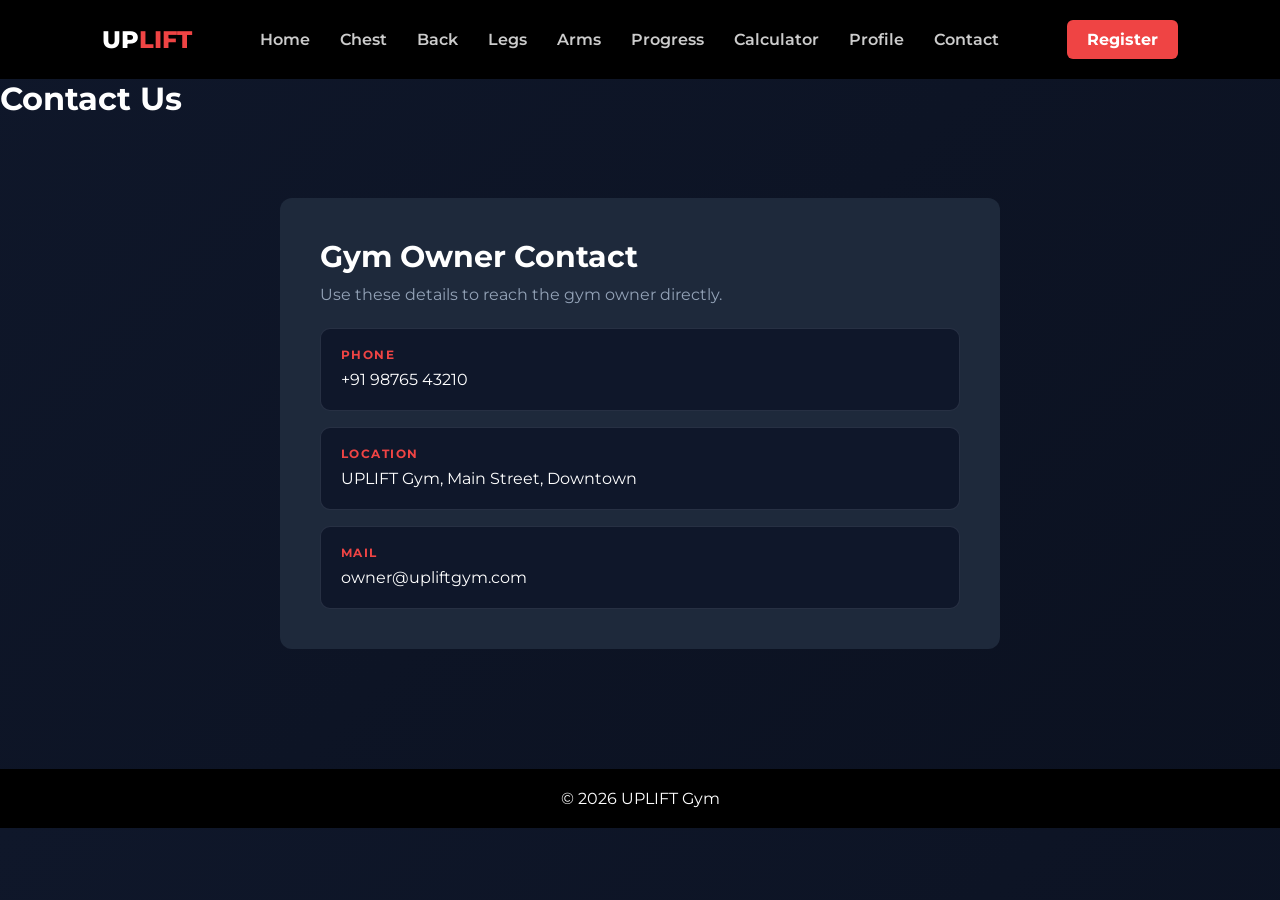
<file: contact.html>
<!DOCTYPE html>
<html>
<head>
    <title>Contact Us</title>
    <link rel="stylesheet" href="style.css">
</head>
<body>

<nav>
    <div class="logo">UP<span>LIFT</span></div>
    <ul>
        <li><a href="home.html">Home</a></li>
        <li><a href="chest.html">Chest</a></li>
        <li><a href="back.html">Back</a></li>
        <li><a href="legs.html">Legs</a></li>
        <li><a href="arms.html">Arms</a></li>
        <li><a href="progress.html">Progress</a></li>
        <li><a href="calculator.html">Calculator</a></li>
        <li><a href="profile.html">Profile</a></li>
        <li><a href="contact.html" class="active">Contact</a></li>
    </ul>
    <a href="#" class="btn">Register</a>
</nav>

<header>
    <h1>Contact Us</h1>
</header>

<section>
    <div class="contact-box contact-owner">
        <h2>Gym Owner Contact</h2>
        <p class="contact-intro">Use these details to reach the gym owner directly.</p>

        <div class="contact-details">
            <div class="contact-item">
                <span class="contact-label">Phone</span>
                <a href="tel:+919876543210">+91 98765 43210</a>
            </div>
            <div class="contact-item">
                <span class="contact-label">Location</span>
                <p>UPLIFT Gym, Main Street, Downtown</p>
            </div>
            <div class="contact-item">
                <span class="contact-label">Mail</span>
                <a href="mailto:owner@upliftgym.com">owner@upliftgym.com</a>
            </div>
        </div>
    </div>
</section>

<footer>
    © 2026 UPLIFT Gym
</footer>

</body>
</html>
</file>
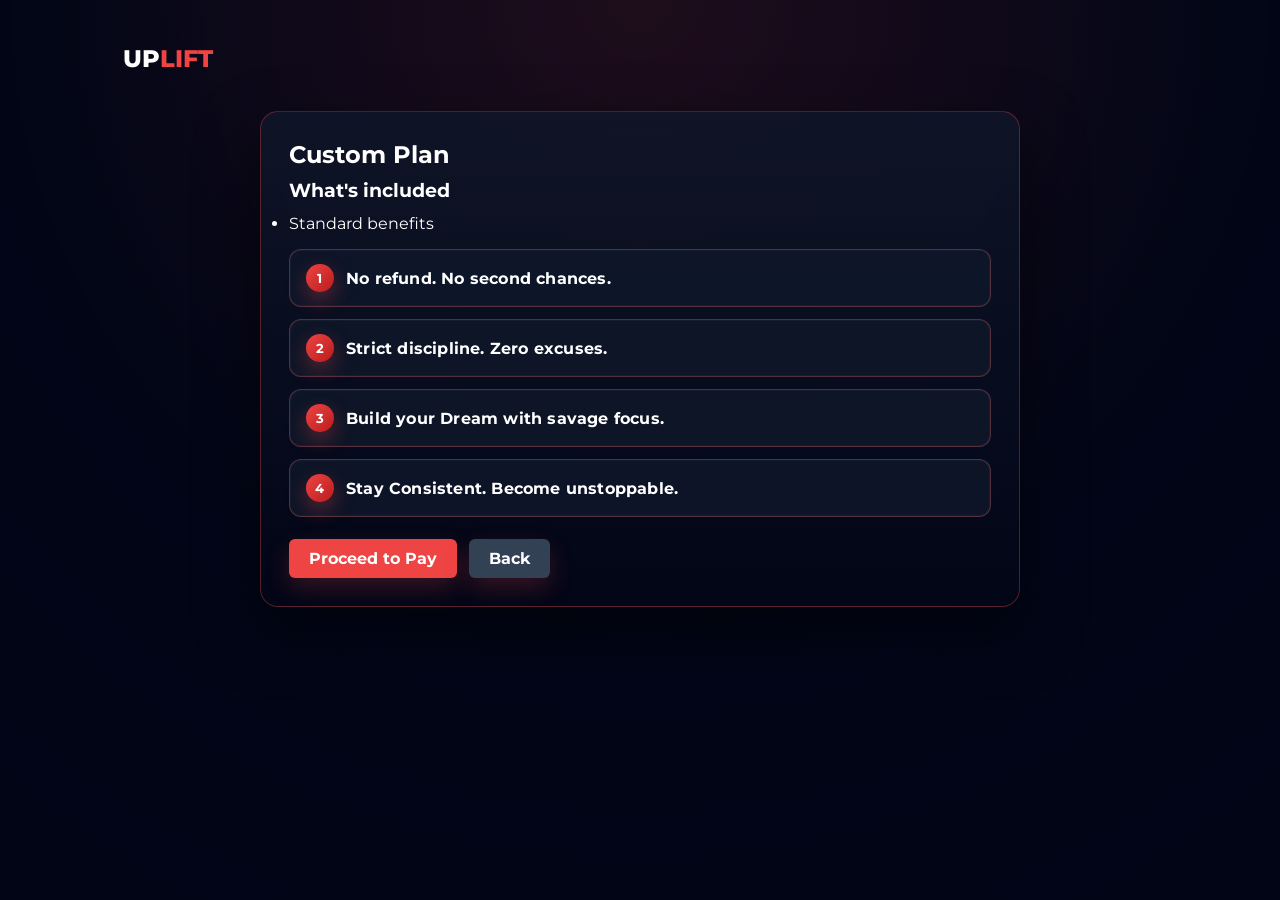
<file: payment.html>
<!DOCTYPE html>
<html lang="en">
<head>
  <meta charset="utf-8">
  <meta name="viewport" content="width=device-width,initial-scale=1">
  <title>UPLIFT — Payment</title>
  <link rel="stylesheet" href="style.css">
  <style>
    body{margin:0;padding:24px;font-family:inherit;min-height:100vh;background:#020617;color:#fff;position:relative;overflow-x:hidden}
    .bg-image{position:fixed;inset:0;background-image:url('https://images.unsplash.com/photo-1517836357463-d25dfeac3438?auto=format&fit=crop&w=1600&q=80');background-size:cover;background-position:center center;z-index:-2;filter:brightness(.48) contrast(1.1) saturate(1.08);transform:scale(1.02)}
    .bg-overlay{position:fixed;inset:0;background:radial-gradient(circle at top,rgba(239,68,68,.12),rgba(2,6,23,.68) 58%,rgba(2,6,23,.82) 100%);z-index:-1}
    nav{background:transparent;margin-bottom:10px;position:relative;z-index:1}
    .payment-card{position:relative;z-index:1;max-width:760px;margin:18px auto;background:linear-gradient(180deg,rgba(15,23,42,.82),rgba(2,6,23,.94));padding:28px;border-radius:18px;border:1px solid rgba(239,68,68,.35);box-shadow:0 24px 60px rgba(0,0,0,.5);backdrop-filter:blur(8px)}
    .payment-card h2,.payment-card h3{color:#fff}
    .muted{color:#cbd5e1}
    .price{font-size:34px;font-weight:800;margin:10px 0;color:#fca5a5;letter-spacing:.3px}
    .no-refund{margin-top:16px}
    .rules{display:grid;gap:12px;margin:0;padding:0;list-style:none}
    .rules li{display:flex;align-items:center;background:rgba(15,23,42,.9);border:1px solid rgba(248,113,113,.3);border-radius:12px;padding:14px 16px;color:#fff;font-weight:700;letter-spacing:.2px;box-shadow:inset 0 0 0 1px rgba(255,255,255,.03)}
    .rules li span{display:inline-flex;align-items:center;justify-content:center;width:28px;height:28px;border-radius:999px;background:linear-gradient(135deg,#ef4444,#b91c1c);color:#fff;margin-right:12px;font-size:13px;flex:none;box-shadow:0 8px 20px rgba(239,68,68,.35)}
    .perks{margin-top:12px}
    .perks li{margin:6px 0}
    .actions{display:flex;gap:12px;margin-top:22px;flex-wrap:wrap}
    .actions .btn{border:0;box-shadow:0 10px 24px rgba(239,68,68,.22)}
    .actions .btn-secondary{background:#334155;color:#fff}
    .actions .btn-secondary:hover{background:#475569}
    .qr-section{margin-top:20px;text-align:center;display:none}
    .qr-section h4{color:#fca5a5;margin-bottom:10px;font-size:14px}
    .qr-section img{max-width:240px;border-radius:10px;border:2px solid rgba(239,68,68,.3)}
    .qr-section.show{display:block}
    .payment-info{margin-top:16px;padding:12px;background:rgba(239,68,68,.1);border:1px solid rgba(239,68,68,.3);border-radius:8px;text-align:center;display:none;color:#fca5a5}
    .payment-info.show{display:block}

  </style>
</head>
<body>
  <div class="bg-image"></div>
  <div class="bg-overlay"></div>

  <nav>
    <div class="logo">UP<span>LIFT</span></div>
  </nav>

  <main class="payment-card">
    <h2 id="planLabel">Subscription</h2>
    <div class="muted" id="duration"></div>
    <div class="price" id="price"></div>

    <h3>What's included</h3>
    <ul class="perks" id="perksList"></ul>

    <div class="no-refund">
      <ul class="rules">
        <li><span>1</span>No refund. No second chances.</li>
        <li><span>2</span>Strict discipline. Zero excuses.</li>
        <li><span>3</span>Build your Dream with savage focus.</li>
        <li><span>4</span>Stay Consistent. Become unstoppable.</li>
      </ul>
    </div>

    <div class="actions">
      <a id="payBtn" class="btn" href="#">Proceed to Pay</a>
      <a href="home.html" class="btn btn-secondary">Back</a>
    </div>

    <div class="payment-info" id="paymentInfo">
      <strong>Payment Details</strong><br>
      Phone: 6369180876<br>
      UPI ID: balajisundar78@okaxis<br>
      Transfer the amount to complete your subscription.
    </div>

    <div class="qr-section" id="qrSection">
      <h4>Scan to Pay</h4>
      <img src="images/UPI QR.png">
    </div>
  </main>

  <script>
    // Parse query params and render subscription details
    const params = new URLSearchParams(location.search);
    const plan = params.get('plan') || 'Custom Plan';
    const price = params.get('price') || '';
    const duration = params.get('duration') || '';
    const perksParam = params.get('perks') || '';

    document.getElementById('planLabel').textContent = plan;
    document.getElementById('duration').textContent = duration;
    document.getElementById('price').textContent = price ? '₹' + price : '';

    const perksList = document.getElementById('perksList');
    perksList.innerHTML = '';
    if(perksParam){
      const items = perksParam.split('|');
      items.forEach(p => {
        const li = document.createElement('li');
        li.textContent = decodeURIComponent(p);
        perksList.appendChild(li);
      });
    } else {
      const li = document.createElement('li');
      li.textContent = 'Standard benefits';
      perksList.appendChild(li);
    }

    document.getElementById('payBtn').addEventListener('click', (e)=>{
      e.preventDefault();
      document.getElementById('paymentInfo').classList.add('show');
      document.getElementById('qrSection').classList.add('show');
    });
  </script>
</body>
</html>
</file>
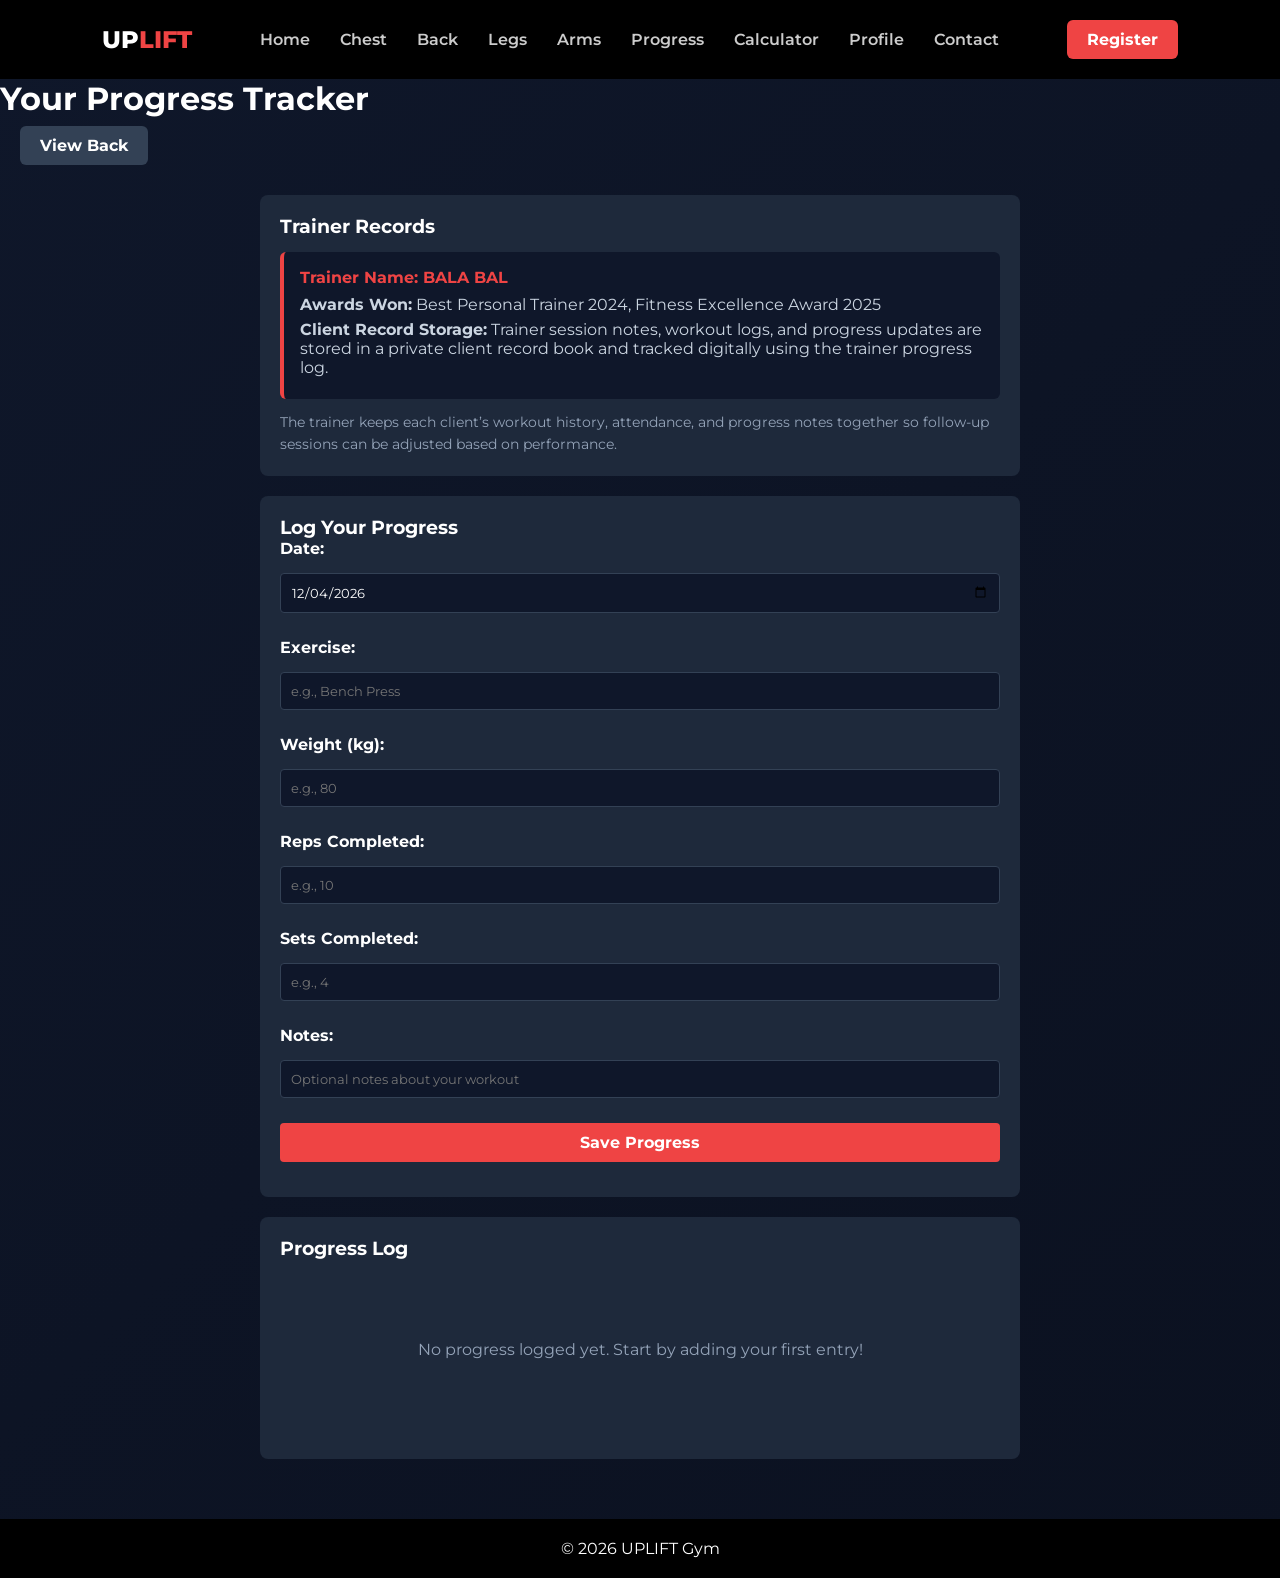
<file: progress.html>
<!DOCTYPE html>
<html>
<head>
    <title>Progress Tracker - UPLIFT</title>
    <link rel="stylesheet" href="style.css">
    <style>
        .progress-container {
            padding: 20px;
            max-width: 800px;
            margin: 20px auto;
        }
        .progress-form {
            background: #1e293b;
            padding: 20px;
            border-radius: 8px;
            margin-bottom: 20px;
        }
        .trainer-record {
            background: #1e293b;
            padding: 20px;
            border-radius: 8px;
            margin-bottom: 20px;
        }
        .trainer-record h3 {
            margin-bottom: 14px;
            color: #fff;
        }
        .trainer-card {
            background: #0f172a;
            padding: 16px;
            border-radius: 6px;
            border-left: 4px solid #ef4444;
            margin-bottom: 12px;
        }
        .trainer-card h4 {
            margin: 0 0 8px 0;
            color: #ef4444;
        }
        .trainer-card p {
            margin: 6px 0;
            color: #cbd5e1;
        }
        .trainer-note {
            color: #94a3b8;
            font-size: 14px;
            line-height: 1.6;
        }
        .form-group {
            margin-bottom: 15px;
        }
        .form-group label {
            display: block;
            margin-bottom: 5px;
            font-weight: bold;
            color: #fff;
        }
        .form-group input {
            width: 100%;
            padding: 10px;
            border: 1px solid #334155;
            border-radius: 4px;
            background: #0f172a;
            color: #fff;
            box-sizing: border-box;
        }
        .form-group button {
            width: 100%;
            padding: 10px;
            background: #ef4444;
            color: white;
            border: none;
            border-radius: 4px;
            cursor: pointer;
            font-size: 16px;
            font-weight: bold;
        }
        .form-group button:hover {
            background: #dc2626;
        }
        .progress-log {
            background: #1e293b;
            padding: 20px;
            border-radius: 8px;
        }
        .progress-entry {
            background: #0f172a;
            padding: 15px;
            margin-bottom: 10px;
            border-radius: 4px;
            border-left: 4px solid #ef4444;
        }
        .progress-entry h4 {
            margin: 0 0 10px 0;
            color: #ef4444;
        }
        .progress-entry p {
            margin: 5px 0;
            color: #cbd5e1;
        }
        .no-progress {
            text-align: center;
            color: #94a3b8;
            padding: 40px 20px;
        }
    </style>
</head>
<body>

<nav>
    <div class="logo">UP<span>LIFT</span></div>
    <ul>
        <li><a href="home.html">Home</a></li>
        <li><a href="chest.html">Chest</a></li>
        <li><a href="back.html">Back</a></li>
        <li><a href="legs.html">Legs</a></li>
        <li><a href="arms.html">Arms</a></li>
        <li><a href="progress.html" class="active">Progress</a></li>
        <li><a href="calculator.html">Calculator</a></li>
        <li><a href="profile.html">Profile</a></li>
        <li><a href="contact.html">Contact</a></li>
    </ul>
    <a href="#" class="btn">Register</a>
</nav>

<header>
    <h1>Your Progress Tracker</h1>
</header>

<div style="margin-top:18px; margin-bottom:18px; padding: 0 20px;">
    <a class="btn" href="javascript:history.back()" style="background:#334155;">View Back</a>
</div>

<div class="progress-container">
    <div class="trainer-record">
        <h3>Trainer Records</h3>
        <div class="trainer-card">
            <h4>Trainer Name: BALA BAL</h4>
            <p><strong>Awards Won:</strong> Best Personal Trainer 2024, Fitness Excellence Award 2025</p>
            <p><strong>Client Record Storage:</strong> Trainer session notes, workout logs, and progress updates are stored in a private client record book and tracked digitally using the trainer progress log.</p>
        </div>
        <p class="trainer-note">The trainer keeps each client’s workout history, attendance, and progress notes together so follow-up sessions can be adjusted based on performance.</p>
    </div>

    <div class="progress-form">
        <h3>Log Your Progress</h3>
        <form id="progressForm">
            <div class="form-group">
                <label for="date">Date:</label>
                <input type="date" id="date" required>
            </div>
            <div class="form-group">
                <label for="exercise">Exercise:</label>
                <input type="text" id="exercise" placeholder="e.g., Bench Press" required>
            </div>
            <div class="form-group">
                <label for="weight">Weight (kg):</label>
                <input type="number" id="weight" placeholder="e.g., 80" required>
            </div>
            <div class="form-group">
                <label for="reps">Reps Completed:</label>
                <input type="number" id="reps" placeholder="e.g., 10" required>
            </div>
            <div class="form-group">
                <label for="sets">Sets Completed:</label>
                <input type="number" id="sets" placeholder="e.g., 4" required>
            </div>
            <div class="form-group">
                <label for="notes">Notes:</label>
                <input type="text" id="notes" placeholder="Optional notes about your workout">
            </div>
            <div class="form-group">
                <button type="submit">Save Progress</button>
            </div>
        </form>
    </div>

    <div class="progress-log">
        <h3>Progress Log</h3>
        <div id="progressList" class="no-progress">
            <p>No progress logged yet. Start by adding your first entry!</p>
        </div>
    </div>
</div>

<footer>
    © 2026 UPLIFT Gym
</footer>

<script>
    // Load progress from localStorage
    function loadProgress() {
        const progressList = document.getElementById('progressList');
        const savedProgress = JSON.parse(localStorage.getItem('workoutProgress')) || [];
        
        if (savedProgress.length === 0) {
            progressList.innerHTML = '<p class="no-progress">No progress logged yet. Start by adding your first entry!</p>';
            return;
        }
        
        progressList.innerHTML = '';
        savedProgress.reverse().forEach(entry => {
            const div = document.createElement('div');
            div.className = 'progress-entry';
            div.innerHTML = `
                <h4>${entry.date} - ${entry.exercise}</h4>
                <p><strong>Weight:</strong> ${entry.weight} kg</p>
                <p><strong>Reps:</strong> ${entry.reps} x ${entry.sets} sets</p>
                ${entry.notes ? `<p><strong>Notes:</strong> ${entry.notes}</p>` : ''}
            `;
            progressList.appendChild(div);
        });
    }
    
    // Set today's date as default
    const today = new Date().toISOString().split('T')[0];
    document.getElementById('date').value = today;
    
    // Handle form submission
    document.getElementById('progressForm').addEventListener('submit', function(e) {
        e.preventDefault();
        
        const entry = {
            date: document.getElementById('date').value,
            exercise: document.getElementById('exercise').value,
            weight: document.getElementById('weight').value,
            reps: document.getElementById('reps').value,
            sets: document.getElementById('sets').value,
            notes: document.getElementById('notes').value
        };
        
        let savedProgress = JSON.parse(localStorage.getItem('workoutProgress')) || [];
        savedProgress.push(entry);
        localStorage.setItem('workoutProgress', JSON.stringify(savedProgress));
        
        // Reset form
        this.reset();
        document.getElementById('date').value = today;
        
        // Reload progress list
        loadProgress();
        alert('Progress saved successfully!');
    });
    
    // Load progress on page load
    loadProgress();
</script>

</body>
</html>
</file>
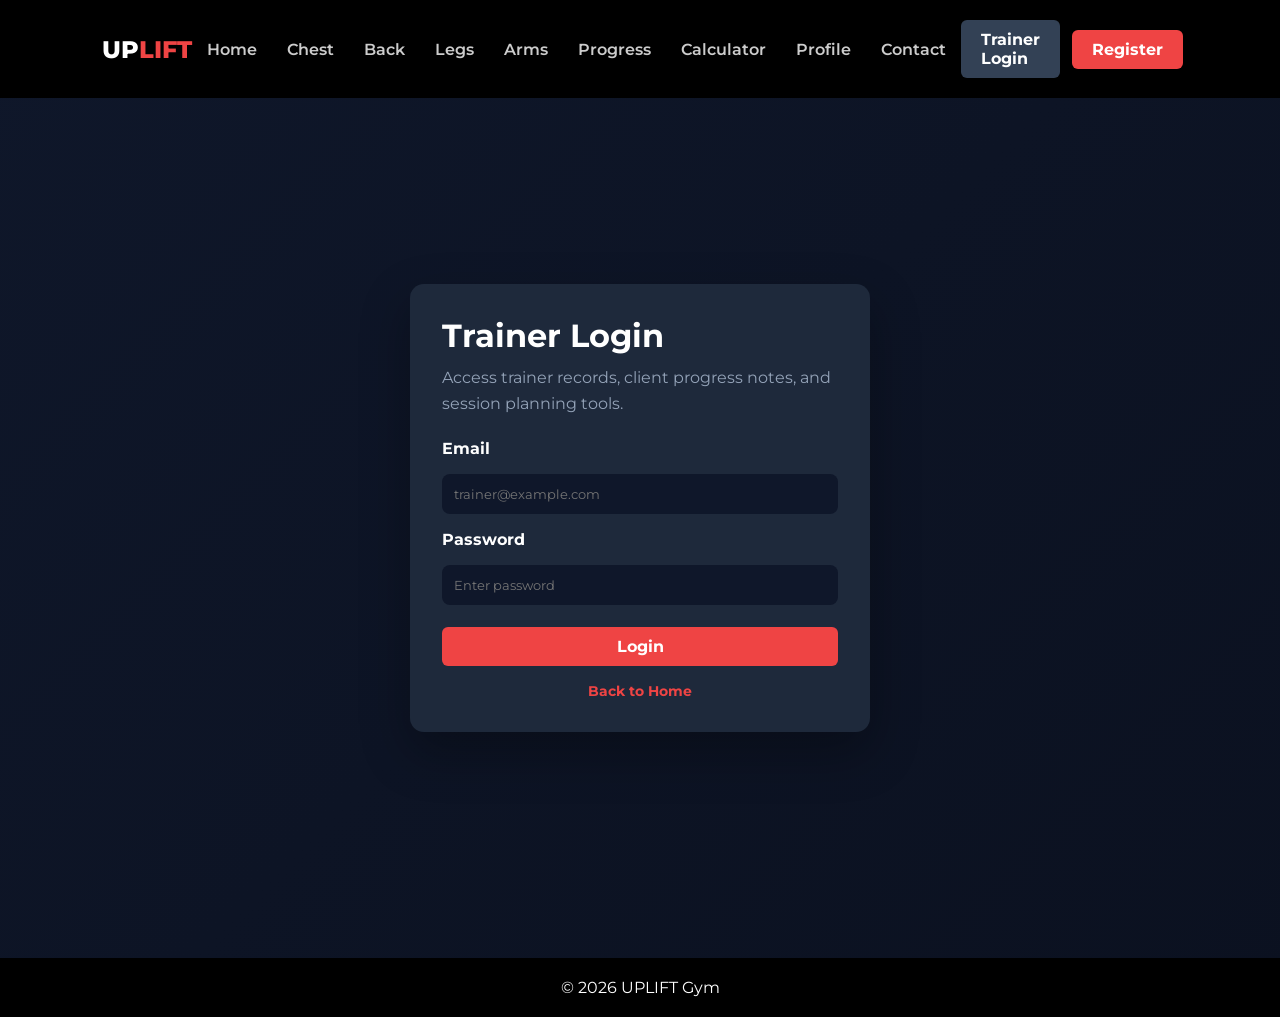
<file: trainer-login.html>
<!DOCTYPE html>
<html lang="en">
<head>
  <meta charset="utf-8">
  <meta name="viewport" content="width=device-width,initial-scale=1">
  <title>Trainer Login - UPLIFT</title>
  <link rel="stylesheet" href="style.css">
  <style>
    .login-shell {
      min-height: calc(100vh - 80px);
      display: flex;
      align-items: center;
      justify-content: center;
      padding: 40px 8%;
    }
    .login-card {
      width: 100%;
      max-width: 460px;
      background: #1e293b;
      padding: 32px;
      border-radius: 14px;
      box-shadow: 0 20px 50px rgba(0, 0, 0, 0.3);
    }
    .login-card h1 {
      font-size: 32px;
      margin-bottom: 10px;
    }
    .login-card p {
      color: #94a3b8;
      margin-bottom: 22px;
      line-height: 1.6;
    }
    .login-card label {
      display: block;
      margin-bottom: 6px;
      font-weight: 700;
      color: #fff;
    }
    .login-card input {
      width: 100%;
      padding: 12px;
      margin-bottom: 16px;
      border: none;
      border-radius: 8px;
      background: #0f172a;
      color: #fff;
    }
    .login-card .btn {
      width: 100%;
      text-align: center;
      display: inline-block;
      margin-top: 6px;
    }
    .login-links {
      margin-top: 16px;
      text-align: center;
      color: #94a3b8;
      font-size: 14px;
    }
    .login-links a {
      color: #ef4444;
      text-decoration: none;
      font-weight: 700;
    }
  </style>
</head>
<body>

<nav>
  <div class="logo">UP<span>LIFT</span></div>
  <ul>
    <li><a href="home.html">Home</a></li>
    <li><a href="chest.html">Chest</a></li>
    <li><a href="back.html">Back</a></li>
    <li><a href="legs.html">Legs</a></li>
    <li><a href="arms.html">Arms</a></li>
    <li><a href="progress.html">Progress</a></li>
    <li><a href="calculator.html">Calculator</a></li>
    <li><a href="profile.html">Profile</a></li>
    <li><a href="contact.html">Contact</a></li>
  </ul>
  <div class="nav-actions">
    <a href="trainer-login.html" class="btn btn-secondary">Trainer Login</a>
    <a href="#" class="btn">Register</a>
  </div>
</nav>

<main class="login-shell">
  <section class="login-card">
    <h1>Trainer Login</h1>
    <p>Access trainer records, client progress notes, and session planning tools.</p>
    <form>
      <label for="trainerEmail">Email</label>
      <input id="trainerEmail" type="email" placeholder="trainer@example.com">

      <label for="trainerPassword">Password</label>
      <input id="trainerPassword" type="password" placeholder="Enter password">

      <a href="#" class="btn">Login</a>
    </form>
    <div class="login-links">
      <a href="home.html">Back to Home</a>
    </div>
  </section>
</main>

<footer>
  © 2026 UPLIFT Gym
</footer>

</body>
</html>
</file>
<file: style.css>
@import url('https://fonts.googleapis.com/css2?family=Montserrat:wght@400;600;800&display=swap');
* {
    margin: 0;
    padding: 0;
    box-sizing: border-box;
    font-family: 'Montserrat', sans-serif;
}

body {
    background: linear-gradient(135deg, #0f172a, #0b1120);
    color: #fff;
}
nav {
    position: sticky;
    top: 0;
    background: #000;
    display: flex;
    justify-content: space-between;
    align-items: center;
    padding: 20px 8%;
    z-index: 1000;
}
.logo {
    font-size: 24px;
    font-weight: 800;
}
.logo span {
    color: #ef4444;
}
nav ul {
    list-style: none;
    display: flex;
}
nav ul li {
    margin: 0 15px;
}
nav ul li a {
    text-decoration: none;
    color: #ccc;
    font-weight: 600;
    transition: 0.3s;
}
nav ul li a:hover {
    color: #ef4444;
}
.nav-actions {
    display: flex;
    gap: 12px;
    align-items: center;
}
.btn {
    background: #ef4444;
    padding: 10px 20px;
    border-radius: 6px;
    text-decoration: none;
    color: #fff;
    font-weight: bold;
}
.btn-secondary {
    background: #334155;
}
.trainer-grid {
    display: grid;
    grid-template-columns: repeat(auto-fit, minmax(240px, 1fr));
    gap: 30px;
}
.trainer-card-home {
    background: #1e293b;
    padding: 18px;
    border-radius: 12px;
    transition: 0.4s;
}
.trainer-card-home:hover {
    transform: translateY(-10px);
    box-shadow: 0 0 20px rgba(239, 68, 68, 0.35);
}
.trainer-card-home img {
    width: 100%;
    height: 280px;
    object-fit: cover;
    border-radius: 10px;
    margin-bottom: 15px;
}
.trainer-card-home h3 {
    margin-bottom: 10px;
    color: #fff;
}
.trainer-card-home p {
    color: #cbd5e1;
    line-height: 1.6;
}
.carousel-wrapper {
    overflow: hidden;
    border-radius: 14px;
    box-shadow: 0 0 40px rgba(239, 68, 68, 0.2);
}
.carousel-track {
    display: flex;
    animation: scrollCarousel 20s linear infinite;
}
@keyframes scrollCarousel {
    0% {
        transform: translateX(0);
    }
    100% {
        transform: translateX(-50%);
    }
}
.carousel-item {
    flex: 0 0 auto;
    width: 550px;
    height: 400px;
    margin-right: 20px;
    background-size: cover;
    background-position: center;
    background-repeat: no-repeat;
    border-radius: 14px;
    position: relative;
    overflow: hidden;
    box-shadow: 0 10px 40px rgba(0, 0, 0, 0.4);
}
.carousel-wrapper:hover .carousel-track {
    animation-play-state: paused;
}
.steam-bath-grid {
    display: grid;
    grid-template-columns: repeat(auto-fit, minmax(280px, 1fr));
    gap: 30px;
}
.steam-card {
    background: #1e293b;
    padding: 28px;
    border-radius: 12px;
    transition: 0.4s;
    position: relative;
    border: 2px solid rgba(239, 68, 68, 0.2);
}
.steam-card:hover {
    transform: translateY(-10px);
    box-shadow: 0 0 20px rgba(239, 68, 68, 0.4);
    border-color: rgba(239, 68, 68, 0.5);
}
.steam-card h3 {
    margin-bottom: 12px;
    color: #fff;
}
.steam-card p {
    color: #cbd5e1;
    line-height: 1.6;
}
.zone-badge {
    display: inline-block;
    padding: 6px 14px;
    border-radius: 20px;
    font-size: 12px;
    font-weight: 700;
    letter-spacing: 0.08em;
    margin-top: 14px;
}
.zone-badge.male {
    background: rgba(59, 130, 246, 0.2);
    color: #60a5fa;
    border: 1px solid #3b82f6;
}
.zone-badge.female {
    background: rgba(236, 72, 153, 0.2);
    color: #f472b6;
    border: 1px solid #ec4899;
}
.subscription-grid {
    display: grid;
    grid-template-columns: repeat(auto-fit, minmax(260px, 1fr));
    gap: 24px;
}
.subscription-card {
    background: #1e293b;
    padding: 30px;
    border-radius: 14px;
    border: 2px solid rgba(239, 68, 68, 0.15);
    transition: 0.4s;
    position: relative;
}
.subscription-card:hover {
    transform: translateY(-8px);
    border-color: rgba(239, 68, 68, 0.4);
    box-shadow: 0 10px 30px rgba(239, 68, 68, 0.2);
}
.subscription-card.featured {
    border-color: #ef4444;
    box-shadow: 0 0 25px rgba(239, 68, 68, 0.25);
    transform: scale(1.05);
}
.subscription-card.featured:hover {
    transform: scale(1.05) translateY(-8px);
}
.badge {
    position: absolute;
    top: -12px;
    left: 50%;
    transform: translateX(-50%);
    background: #ef4444;
    color: #fff;
    padding: 4px 16px;
    border-radius: 20px;
    font-size: 12px;
    font-weight: 700;
    letter-spacing: 0.08em;
}
.subscription-card h3 {
    font-size: 24px;
    margin-bottom: 12px;
    color: #fff;
}
.price {
    font-size: 32px;
    font-weight: 800;
    color: #ef4444;
    margin-bottom: 4px;
}
.duration {
    color: #94a3b8;
    font-size: 14px;
    margin-bottom: 20px;
}
.benefits {
    list-style: none;
    margin-bottom: 24px;
    padding: 0;
}
.benefits li {
    color: #cbd5e1;
    padding: 8px 0;
    line-height: 1.5;
    font-size: 14px;
}
.benefits li.privilege {
    color: #60a5fa;
    font-weight: 600;
}
.subscription-btn {
    width: 100%;
    text-align: center;
    display: block;
    padding: 12px;
    background: #ef4444;
}
.subscription-btn:hover {
    background: #dc2626;
}
.price-details {
    display: none;
}
.price-details.show {
    display: block;
}
.hero {
    height: 90vh;
    background: url('https://images.unsplash.com/photo-1581009137042-c552e485697a')
    no-repeat center/cover;
    display: flex;
    align-items: center;
    justify-content: center;
    text-align: center;
}
.hero h1 {
    font-size: 60px;
    font-weight: 800;
}
.hero span {
    color: #ef4444;
}
section {
    padding: 80px 8%;
}
.section-title {
    font-size: 40px;
    margin-bottom: 40px;
}
.section-title span {
    color: #ef4444;
}
.grid {
    display: grid;
    grid-template-columns: repeat(auto-fit, minmax(250px, 1fr));
    gap: 30px;
}
.card {
    background: #1e293b;
    padding: 25px;
    border-radius: 12px;
    transition: 0.4s;
}
.card:hover {
    transform: translateY(-10px);
    box-shadow: 0 0 20px rgba(239, 68, 68, 0.4);
}
.card img {
    width: 100%;
    border-radius: 10px;
    margin-bottom: 15px;
}
.contact-box {
    background: #1e293b;
    padding: 40px;
    border-radius: 12px;
}
.contact-owner {
    max-width: 720px;
    margin: 0 auto;
}
.contact-owner h2 {
    font-size: 30px;
    margin-bottom: 10px;
}
.contact-intro {
    color: #94a3b8;
    margin-bottom: 24px;
}
.contact-details {
    display: grid;
    gap: 16px;
}
.contact-item {
    background: #0f172a;
    padding: 18px 20px;
    border-radius: 10px;
    border: 1px solid rgba(148, 163, 184, 0.18);
}
.contact-label {
    display: block;
    font-size: 12px;
    letter-spacing: 0.12em;
    text-transform: uppercase;
    color: #ef4444;
    margin-bottom: 6px;
    font-weight: 700;
}
.contact-item a,
.contact-item p {
    color: #fff;
    text-decoration: none;
    font-size: 16px;
    line-height: 1.5;
}
input, textarea {
    width: 100%;
    padding: 12px;
    margin: 10px 0;
    border: none;
    border-radius: 6px;
    background: #0f172a;
    color: white;
}
footer {
    text-align: center;
    padding: 20px;
    background: #000;
    margin-top: 40px;
}
@media(max-width:768px){
    .hero h1 {
        font-size: 40px;
    }
    nav ul {
        display: none;
    }
    .nav-actions {
        gap: 8px;
    }
    .nav-actions .btn {
        padding: 8px 12px;
        font-size: 12px;
    }
}
</file>
